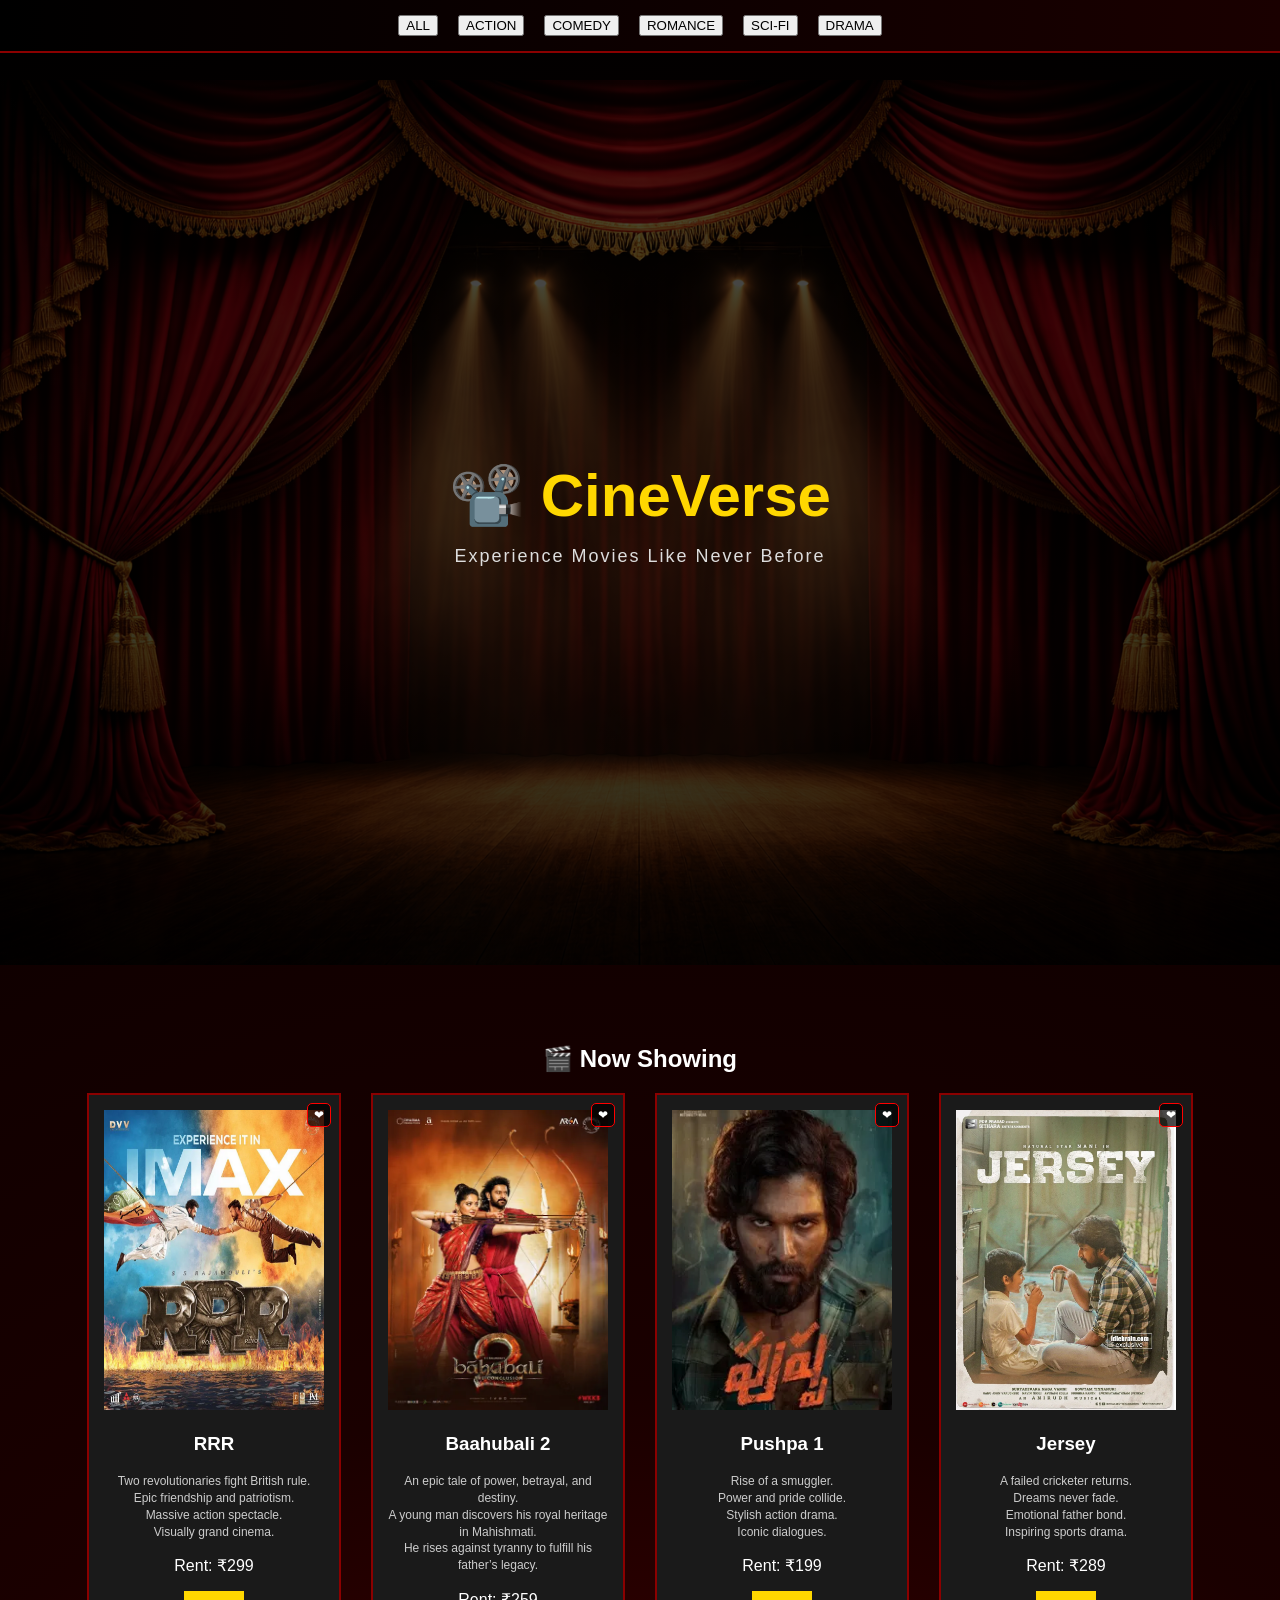
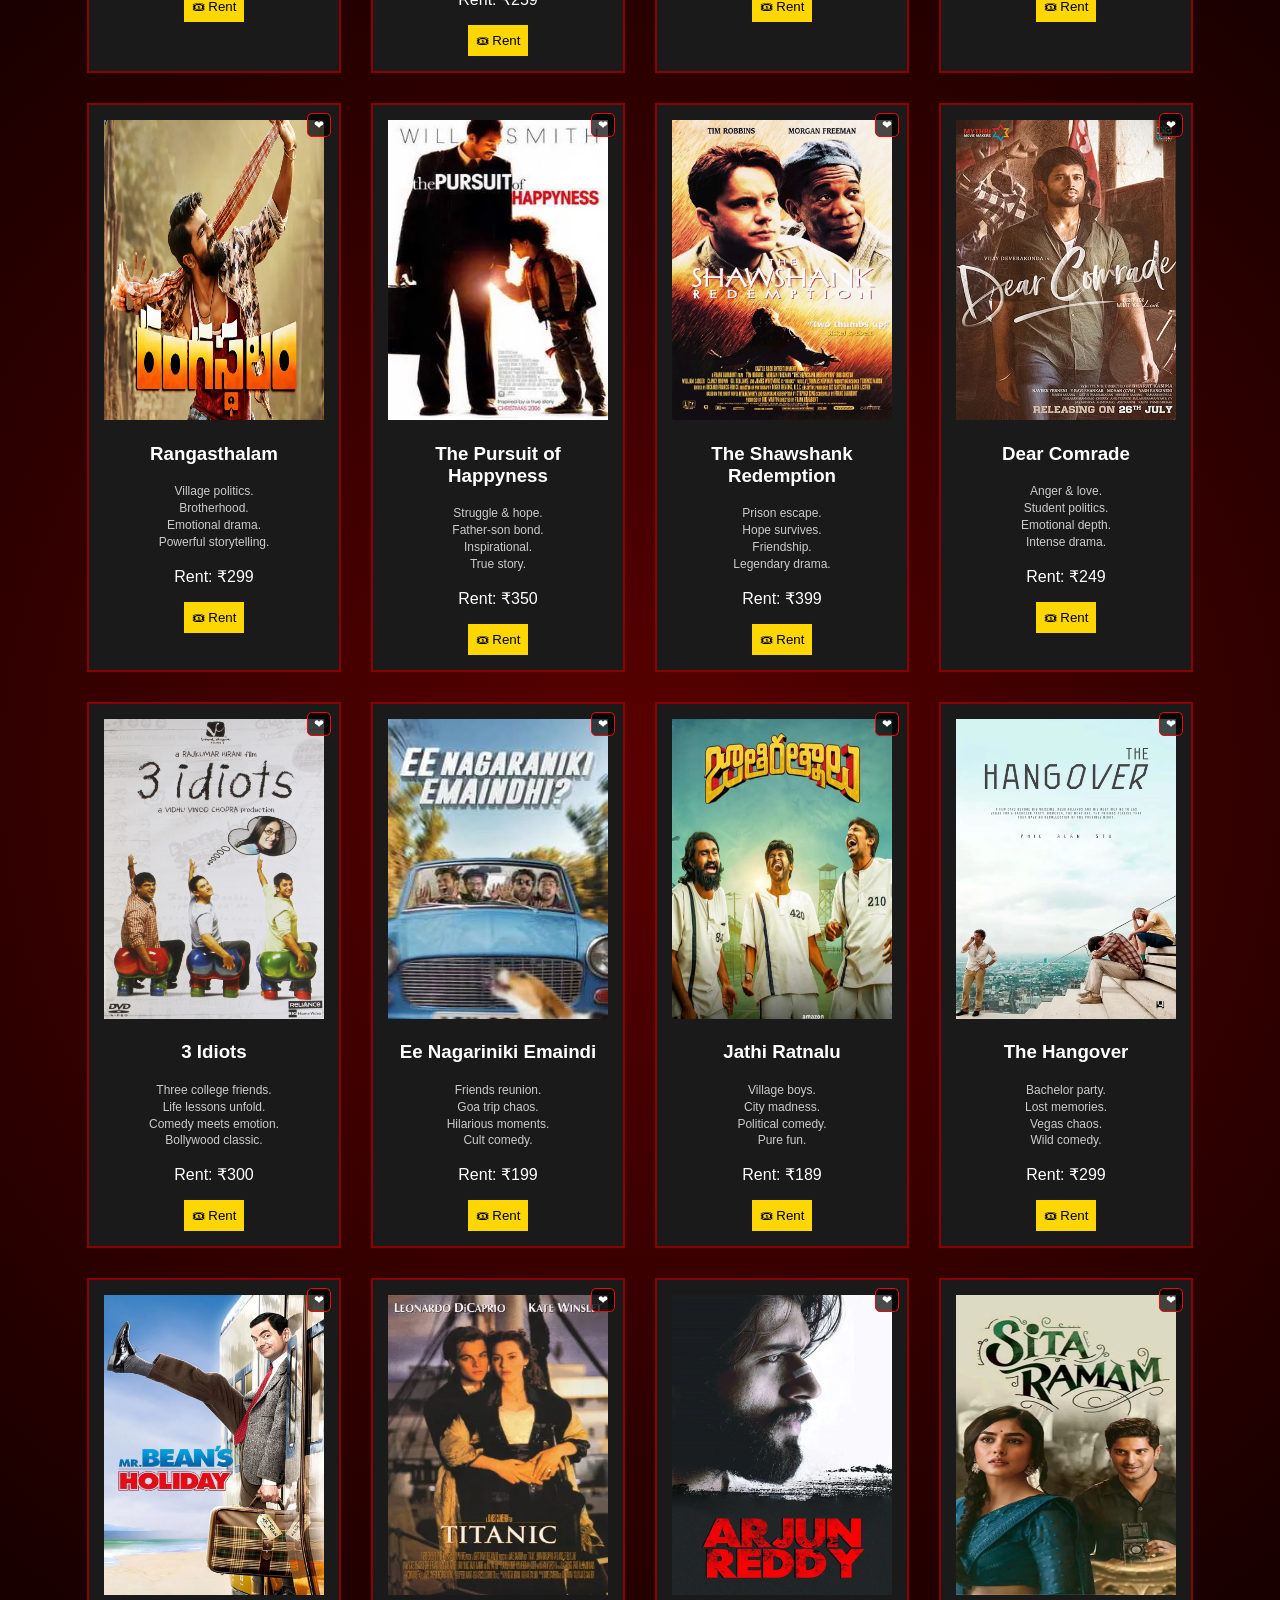
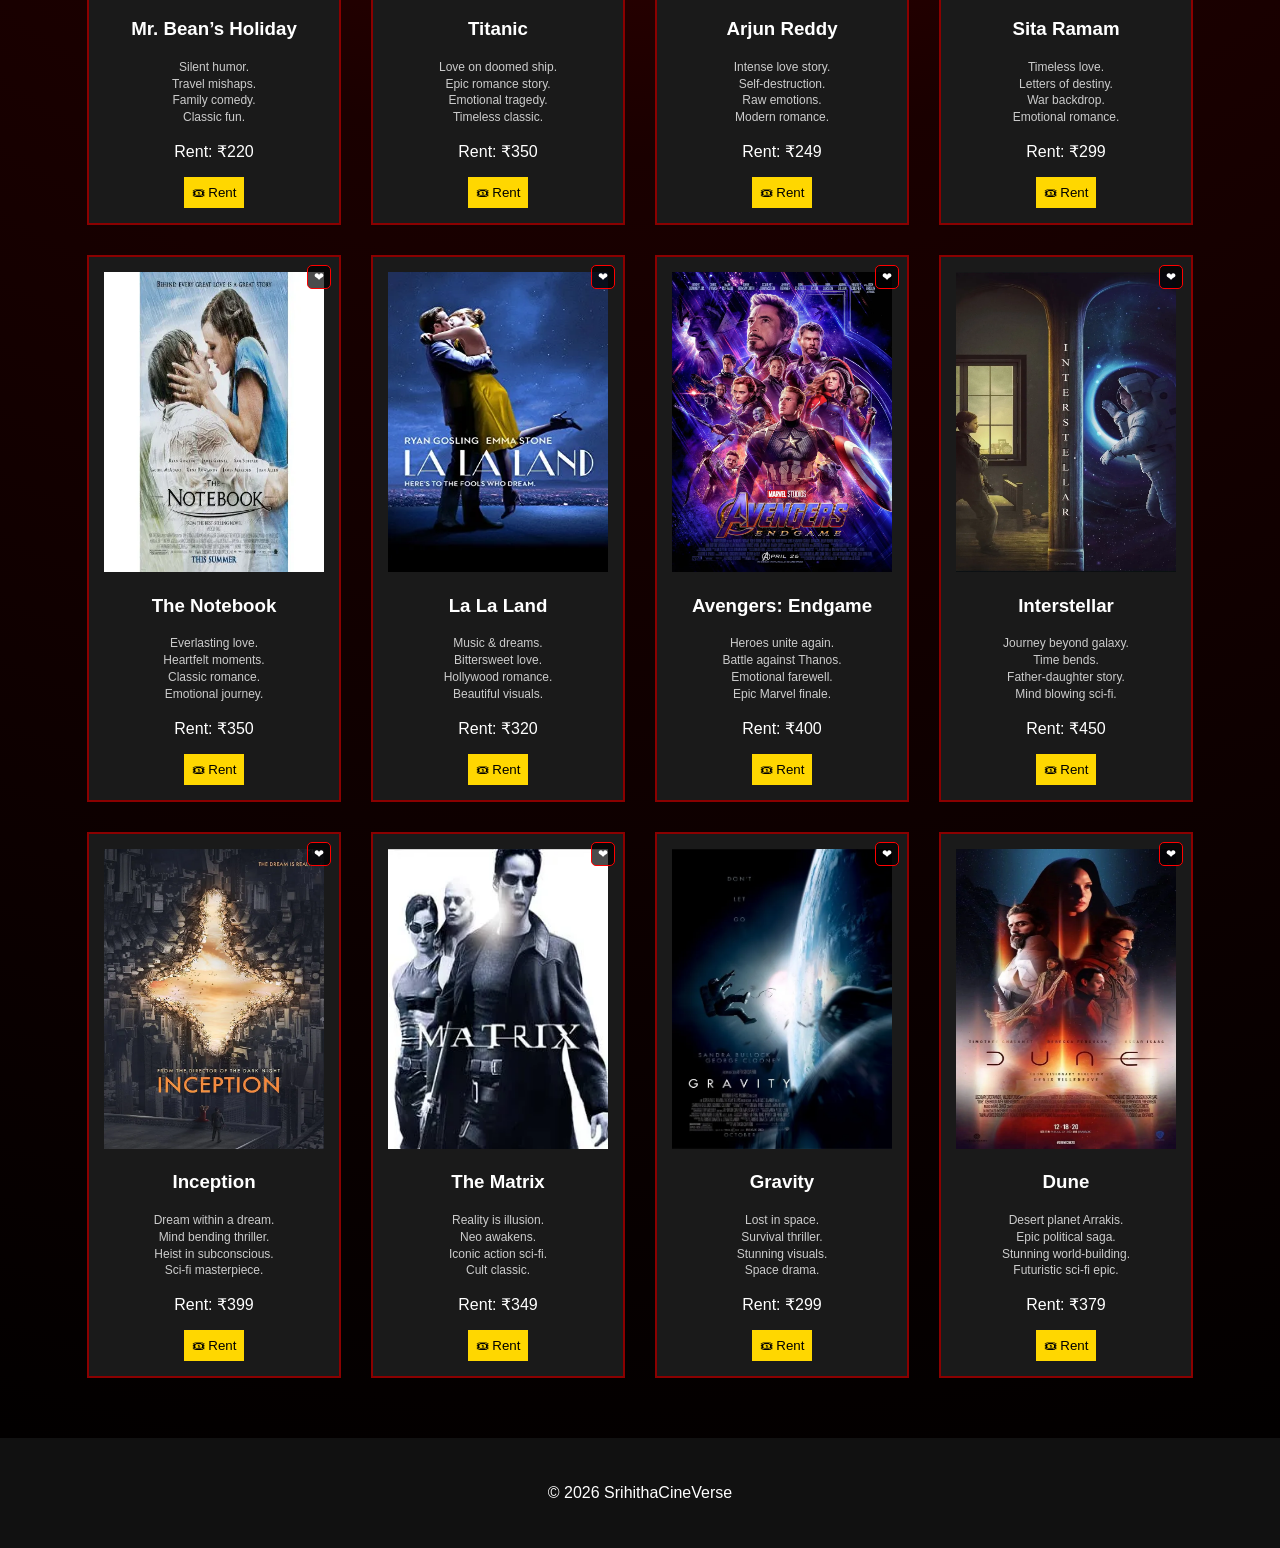
<file: index.html>
<!DOCTYPE html>
<html>
<head>
    <title>CineVerse Movie Library</title>
    <meta name="viewport" content="width=device-width, initial-scale=1.0">
    <link rel="stylesheet" href="style.css">
</head>

<body>

 <header class="main-header">
    <nav class="navbar">
        <button onclick="filterMovies('all')">ALL</button>
        <button onclick="filterMovies('action')">ACTION</button>
        <button onclick="filterMovies('comedy')">COMEDY</button>
        <button onclick="filterMovies('romance')">ROMANCE</button>
        <button onclick="filterMovies('scifi')">SCI-FI</button>
        <button onclick="filterMovies('drama')">DRAMA</button>
    </nav>
</header>

<!-- HERO -->
<section class="hero">

    <div class="hero-content">
        <h1 class="hero-logo">📽️ CineVerse</h1>
        <p class="hero-tagline">Experience Movies Like Never Before</p>
    </div>

</section>

<!-- MOVIES -->
<section id="movies">
<h2>🎬 Now Showing</h2>

<div class="movie-container">

<!-- RRR -->
<div class="movie-card" data-genre="action">
<button class="wishlist-btn">❤</button>
<img src="rrr.jpg">
<h3>RRR</h3>
<div class="rating" data-rating="4.8"></div>
<p class="description">
Two revolutionaries fight British rule.<br>
Epic friendship and patriotism.<br>
Massive action spectacle.<br>
Visually grand cinema.
</p>
<p class="price">Rent: ₹299</p>
<button class="rent-btn">🎟 Rent</button>
</div>

<!-- Baahubali -->
<div class="movie-card" data-genre="action">
<button class="wishlist-btn">❤</button>
<img src="bahubali.jpg">
<h3>Baahubali 2</h3>
<div class="rating" data-rating="4.7"></div>
<p class="description">
An epic tale of power, betrayal, and destiny.<br>
A young man discovers his royal heritage in Mahishmati.<br>
He rises against tyranny to fulfill his father’s legacy.<br>
</p>
<p class="price">Rent: ₹259</p>
<button class="rent-btn">🎟 Rent</button>
</div>

<!-- Pushpa -->
<div class="movie-card" data-genre="action">
<button class="wishlist-btn">❤</button>
<img src="pushpa.jpg">
<h3>Pushpa 1</h3>
<div class="rating" data-rating="4.5"></div>
<p class="description">
Rise of a smuggler.<br>
Power and pride collide.<br>
Stylish action drama.<br>
Iconic dialogues.
</p>
<p class="price">Rent: ₹199</p>
<button class="rent-btn">🎟 Rent</button>
</div>

<!-- Jersey -->
<div class="movie-card" data-genre="drama">
<button class="wishlist-btn">❤</button>
<img src="jersey.jpg">
<h3>Jersey</h3>
<div class="rating" data-rating="4.6"></div>
<p class="description">
A failed cricketer returns.<br>
Dreams never fade.<br>
Emotional father bond.<br>
Inspiring sports drama.
</p>
<p class="price">Rent: ₹289</p>
<button class="rent-btn">🎟 Rent</button>
</div>

<!-- Rangasthalam -->
<div class="movie-card" data-genre="drama">
<button class="wishlist-btn">❤</button>
<img src="Rangasthalam.jpg">
<h3>Rangasthalam</h3>
<div class="rating" data-rating="4.7"></div>
<p class="description">Village politics.<br>Brotherhood.<br>Emotional drama.<br>Powerful storytelling.</p>
<p class="price">Rent: ₹299</p>
<button class="rent-btn">🎟 Rent</button>
</div>

<!-- The Pursuit of Happyness -->
<div class="movie-card" data-genre="drama">
<button class="wishlist-btn">❤</button>
<img src="pursuitofhappyness.jpg">
<h3>The Pursuit of Happyness</h3>
<div class="rating" data-rating="4.8"></div>
<p class="description">Struggle & hope.<br>Father-son bond.<br>Inspirational.<br>True story.</p>
<p class="price">Rent: ₹350</p>
<button class="rent-btn">🎟 Rent</button>
</div>

<!-- Shawshank Redemption -->
<div class="movie-card" data-genre="drama">
<button class="wishlist-btn">❤</button>
<img src="shawshankredemption.jpg">
<h3>The Shawshank Redemption</h3>
<div class="rating" data-rating="4.9"></div>
<p class="description">Prison escape.<br>Hope survives.<br>Friendship.<br>Legendary drama.</p>
<p class="price">Rent: ₹399</p>
<button class="rent-btn">🎟 Rent</button>
</div>

<!-- Dear Comrade -->
<div class="movie-card" data-genre="drama">
<button class="wishlist-btn">❤</button>
<img src="dearcomrade.jpg">
<h3>Dear Comrade</h3>
<div class="rating" data-rating="4.3"></div>
<p class="description">Anger & love.<br>Student politics.<br>Emotional depth.<br>Intense drama.</p>
<p class="price">Rent: ₹249</p>
<button class="rent-btn">🎟 Rent</button>
</div>

<!-- 3 Idiots -->
<div class="movie-card" data-genre="comedy">
<button class="wishlist-btn">❤</button>
<img src="3idiots.jpg">
<h3>3 Idiots</h3>
<div class="rating" data-rating="4.9"></div>
<p class="description">
Three college friends.<br>
Life lessons unfold.<br>
Comedy meets emotion.<br>
Bollywood classic.
</p>
<p class="price">Rent: ₹300</p>
<button class="rent-btn">🎟 Rent</button>
</div>

<!-- Ee Nagariniki Emaindi -->
<div class="movie-card" data-genre="comedy">
<button class="wishlist-btn">❤</button>
<img src="eenagaranikiemaindi.jpg">
<h3>Ee Nagariniki Emaindi</h3>
<div class="rating" data-rating="4.6"></div>
<p class="description">Friends reunion.<br>Goa trip chaos.<br>Hilarious moments.<br>Cult comedy.</p>
<p class="price">Rent: ₹199</p>
<button class="rent-btn">🎟 Rent</button>
</div>

<!-- Jathi Ratnalu -->
<div class="movie-card" data-genre="comedy">
<button class="wishlist-btn">❤</button>
<img src="jathiratnalu.jpg">
<h3>Jathi Ratnalu</h3>
<div class="rating" data-rating="4.3"></div>
<p class="description">Village boys.<br>City madness.<br>Political comedy.<br>Pure fun.</p>
<p class="price">Rent: ₹189</p>
<button class="rent-btn">🎟 Rent</button>
</div>

<!-- Hangover -->
<div class="movie-card" data-genre="comedy">
<button class="wishlist-btn">❤</button>
<img src="hangover.jpg">
<h3>The Hangover</h3>
<div class="rating" data-rating="4.4"></div>
<p class="description">Bachelor party.<br>Lost memories.<br>Vegas chaos.<br>Wild comedy.</p>
<p class="price">Rent: ₹299</p>
<button class="rent-btn">🎟 Rent</button>
</div>

<!-- Mr Bean Holiday -->
<div class="movie-card" data-genre="comedy">
<button class="wishlist-btn">❤</button>
<img src="mr.bean.jpg">
<h3>Mr. Bean’s Holiday</h3>
<div class="rating" data-rating="4.2"></div>
<p class="description">Silent humor.<br>Travel mishaps.<br>Family comedy.<br>Classic fun.</p>
<p class="price">Rent: ₹220</p>
<button class="rent-btn">🎟 Rent</button>
</div>

<!-- Titanic -->
<div class="movie-card" data-genre="romance">
<button class="wishlist-btn">❤</button>
<img src="titanic.jpg">
<h3>Titanic</h3>
<div class="rating" data-rating="4.7"></div>
<p class="description">
Love on doomed ship.<br>
Epic romance story.<br>
Emotional tragedy.<br>
Timeless classic.
</p>
<p class="price">Rent: ₹350</p>
<button class="rent-btn">🎟 Rent</button>
</div>

<!-- Arjun Reddy -->
<div class="movie-card" data-genre="romance">
<button class="wishlist-btn">❤</button>
<img src="arjunreddy.jpg">
<h3>Arjun Reddy</h3>
<div class="rating" data-rating="4.4"></div>
<p class="description">Intense love story.<br>Self-destruction.<br>Raw emotions.<br>Modern romance.</p>
<p class="price">Rent: ₹249</p>
<button class="rent-btn">🎟 Rent</button>
</div>

<!-- Sita Ramam -->
<div class="movie-card" data-genre="romance">
<button class="wishlist-btn">❤</button>
<img src="sitaramam.jpg">
<h3>Sita Ramam</h3>
<div class="rating" data-rating="4.7"></div>
<p class="description">Timeless love.<br>Letters of destiny.<br>War backdrop.<br>Emotional romance.</p>
<p class="price">Rent: ₹299</p>
<button class="rent-btn">🎟 Rent</button>
</div>

<!-- The Notebook -->
<div class="movie-card" data-genre="romance">
<button class="wishlist-btn">❤</button>
<img src="thenotebook.jpg">
<h3>The Notebook</h3>
<div class="rating" data-rating="4.6"></div>
<p class="description">Everlasting love.<br>Heartfelt moments.<br>Classic romance.<br>Emotional journey.</p>
<p class="price">Rent: ₹350</p>
<button class="rent-btn">🎟 Rent</button>
</div>

<!-- La La Land -->
<div class="movie-card" data-genre="romance">
<button class="wishlist-btn">❤</button>
<img src="lalaland.jpg">
<h3>La La Land</h3>
<div class="rating" data-rating="4.5"></div>
<p class="description">Music & dreams.<br>Bittersweet love.<br>Hollywood romance.<br>Beautiful visuals.</p>
<p class="price">Rent: ₹320</p>
<button class="rent-btn">🎟 Rent</button>
</div>

<!-- Avengers -->
<div class="movie-card" data-genre="action">
<button class="wishlist-btn">❤</button>
<img src="avengers.jpg">
<h3>Avengers: Endgame</h3>
<div class="rating" data-rating="4.8"></div>
<p class="description">
Heroes unite again.<br>
Battle against Thanos.<br>
Emotional farewell.<br>
Epic Marvel finale.
</p>
<p class="price">Rent: ₹400</p>
<button class="rent-btn">🎟 Rent</button>
</div>

<!-- Interstellar -->
<div class="movie-card" data-genre="scifi">
<button class="wishlist-btn">❤</button>
<img src="interstellar.jpg">
<h3>Interstellar</h3>
<div class="rating" data-rating="4.6"></div>
<p class="description">
Journey beyond galaxy.<br>
Time bends.<br>
Father-daughter story.<br>
Mind blowing sci-fi.
</p>
<p class="price">Rent: ₹450</p>
<button class="rent-btn">🎟 Rent</button>
</div>

<!-- Inception -->
<div class="movie-card" data-genre="scifi">
<button class="wishlist-btn">❤</button>
<img src="inception.jpg">
<h3>Inception</h3>
<div class="rating" data-rating="4.8"></div>
<p class="description">
Dream within a dream.<br>
Mind bending thriller.<br>
Heist in subconscious.<br>
Sci-fi masterpiece.
</p>
<p class="price">Rent: ₹399</p>
<button class="rent-btn">🎟 Rent</button>
</div>

<!-- The Matrix -->
<div class="movie-card" data-genre="scifi">
<button class="wishlist-btn">❤</button>
<img src="matrix.jpg">
<h3>The Matrix</h3>
<div class="rating" data-rating="4.7"></div>
<p class="description">
Reality is illusion.<br>
Neo awakens.<br>
Iconic action sci-fi.<br>
Cult classic.
</p>
<p class="price">Rent: ₹349</p>
<button class="rent-btn">🎟 Rent</button>
</div>

<!-- Gravity -->
<div class="movie-card" data-genre="scifi">
<button class="wishlist-btn">❤</button>
<img src="gravity.jpg">
<h3>Gravity</h3>
<div class="rating" data-rating="4.5"></div>
<p class="description">
Lost in space.<br>
Survival thriller.<br>
Stunning visuals.<br>
Space drama.
</p>
<p class="price">Rent: ₹299</p>
<button class="rent-btn">🎟 Rent</button>
</div>

<!-- Dune -->
<div class="movie-card" data-genre="scifi">
<button class="wishlist-btn">❤</button>
<img src="dune.jpg">
<h3>Dune</h3>
<div class="rating" data-rating="4.6"></div>
<p class="description">
Desert planet Arrakis.<br>
Epic political saga.<br>
Stunning world-building.<br>
Futuristic sci-fi epic.
</p>
<p class="price">Rent: ₹379</p>
<button class="rent-btn">🎟 Rent</button>
</div>

</div>
</section>

<footer class="footer">
    <p>© 2026 SrihithaCineVerse</p>
</footer>

<script src="script.js"></script></body>

</html>
</file>
<file: style.css>
body {
    margin: 0;
    font-family: Arial, sans-serif;
    padding-top: 80px;
    color: white;

    /* THEATRE STYLE BACKGROUND */
    background:
        radial-gradient(circle at center, #5a0000 0%, #1a0000 40%, #000000 100%);
}



/* HEADER */
.main-header {
.main-header {
    position: fixed;
    top: 0;
    left: 0;              /* ADD THIS */
    width: 100%;
    background: linear-gradient(to right, #000000, #1a0000);
    padding: 15px 0;
    border-bottom: 2px solid #8B0000;
    z-index: 9999;        /* INCREASE THIS */
}
}
.hero-line {
    width: 250px;
    height: 3px;
    background: gold;
    margin: 20px auto;  /* spacing above and below */
}

/* Center genre buttons */
.main-header {
    position: fixed;
    top: 0;
    left: 0;
    right: 0;              /* ADD THIS */
    width: 100%;
    background: linear-gradient(to right, #000000, #1a0000);
    padding: 15px 0;
    border-bottom: 2px solid #8B0000;

    z-index: 99999;        /* VERY HIGH */
}

.navbar {
    display: flex;
    justify-content: center;
    gap: 20px;
}
.navbar button:hover {
    background: gold;
}

.logo { color: gold; font-size: 22px; }

.search-box input {
    padding: 6px 12px;
    border-radius: 20px;
    border: none;
}

/* HERO */
.hero {
    height: 85vh;
    display: flex;
    justify-content: center;
    align-items: center;
    text-align: center;

    background:
        linear-gradient(rgba(0,0,0,0.7), rgba(0,0,0,0.8)),
        url("open-curtain.jpg");

    background-size: cover;
    background-position: center;
    position: relative;
    z-index: 1;
}


.hero-logo {
    font-size: 60px;
    color: gold;
    margin: 0;
}

.hero-tagline {
    margin-top: 15px;
    font-size: 18px;
    color: #ddd;
    letter-spacing: 2px;
}

/* MOVIES */
section { padding: 60px 20px; text-align: center; }

.movie-container {
    display: flex;
    flex-wrap: wrap;
    justify-content: center;
    gap: 30px;
}

.movie-card {
    position: relative;
    width: 220px;
    background: #1a1a1a;
    padding: 15px;
    border: 2px solid #8B0000;
    transition: 0.3s;
}

.movie-card:hover { transform: scale(1.05); }

.movie-card img {
    width: 100%;
    height: 300px;
}

.rating { color: gold; }

.description {
    font-size: 12px;
    color: #ccc;
    margin: 8px 0;
    line-height: 1.4;
}

/* SMALL WISHLIST */
.wishlist-btn {
    position: absolute;
    top: 8px;
    right: 8px;
    background: rgba(0,0,0,0.7);
    border: 1px solid red;
    color: white;
    font-size: 12px;
    padding: 4px 6px;
    cursor: pointer;
    border-radius: 5px;
}

.wishlist-btn.active { background: red; }

.rent-btn {
    background: gold;
    padding: 8px;
    border: none;
    cursor: pointer;
}

.footer {
    background: #111;
    padding: 30px;
    text-align: center;
}
</file>
